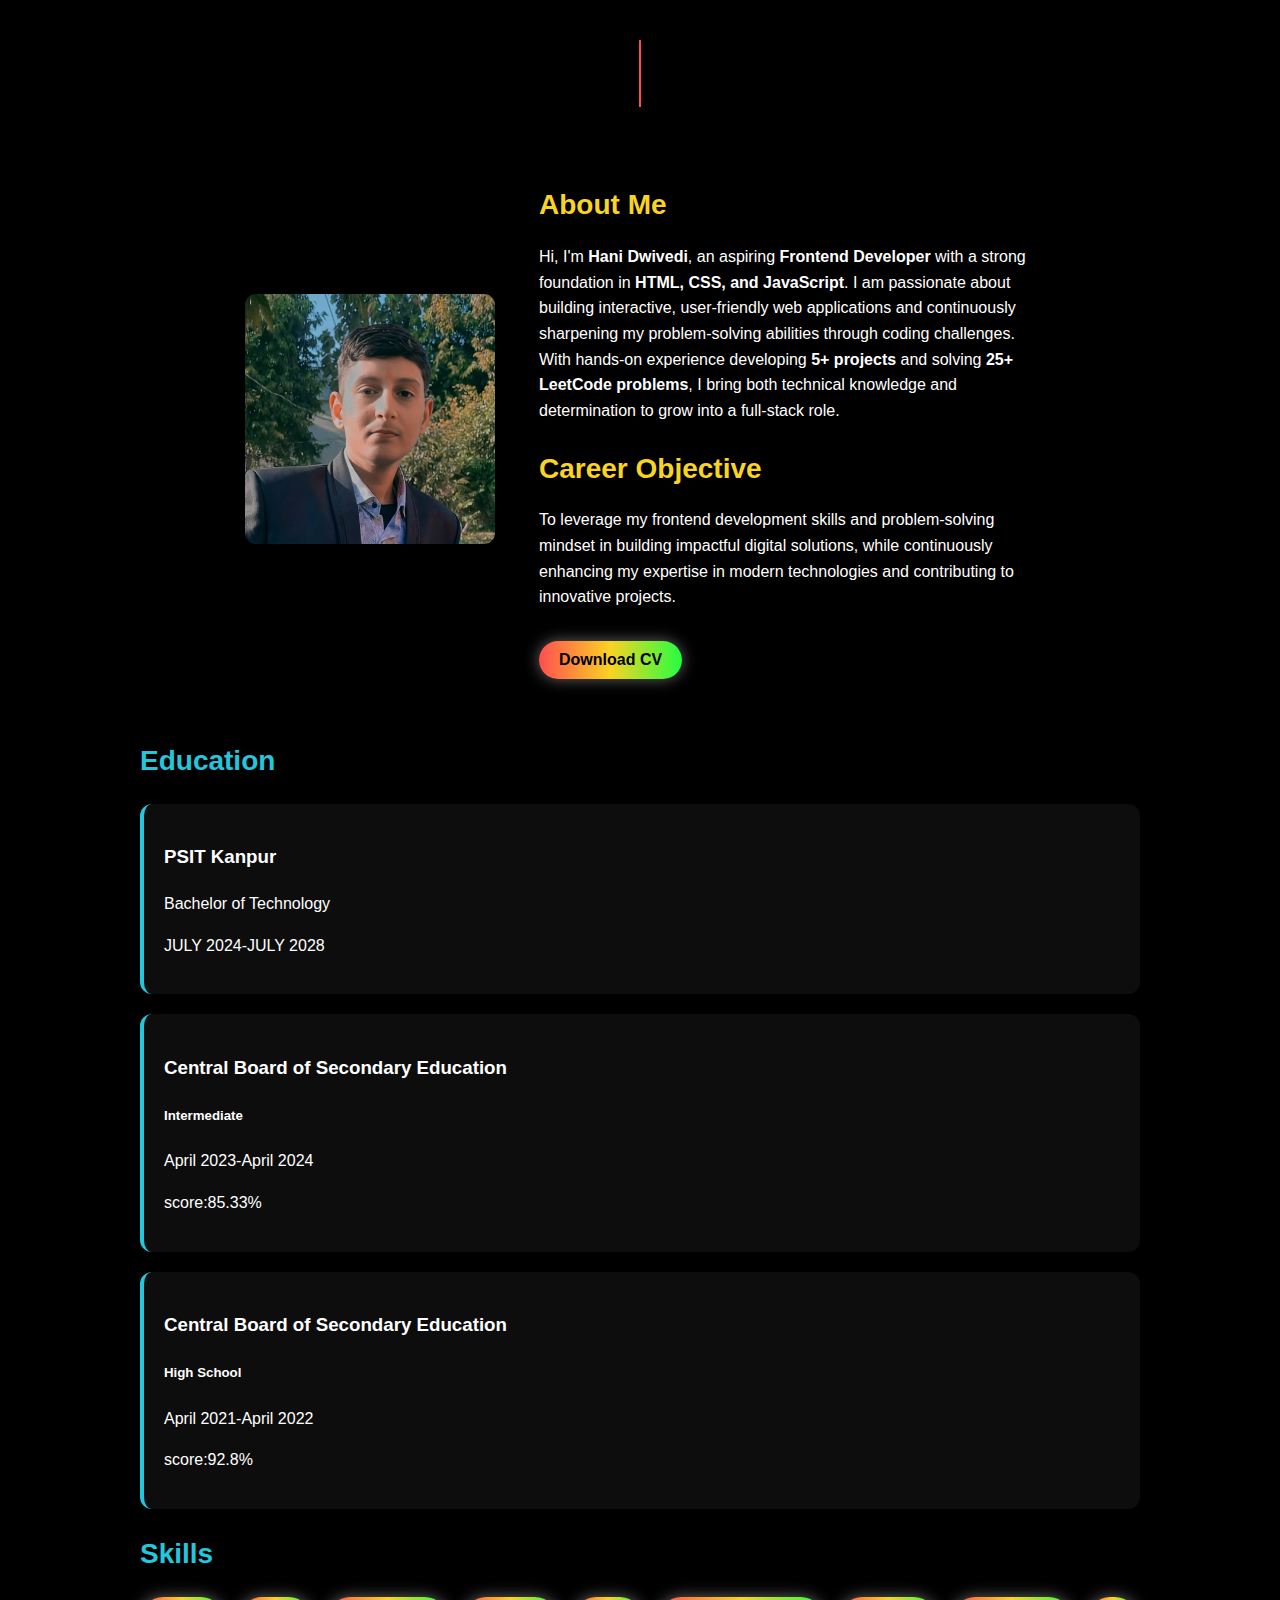
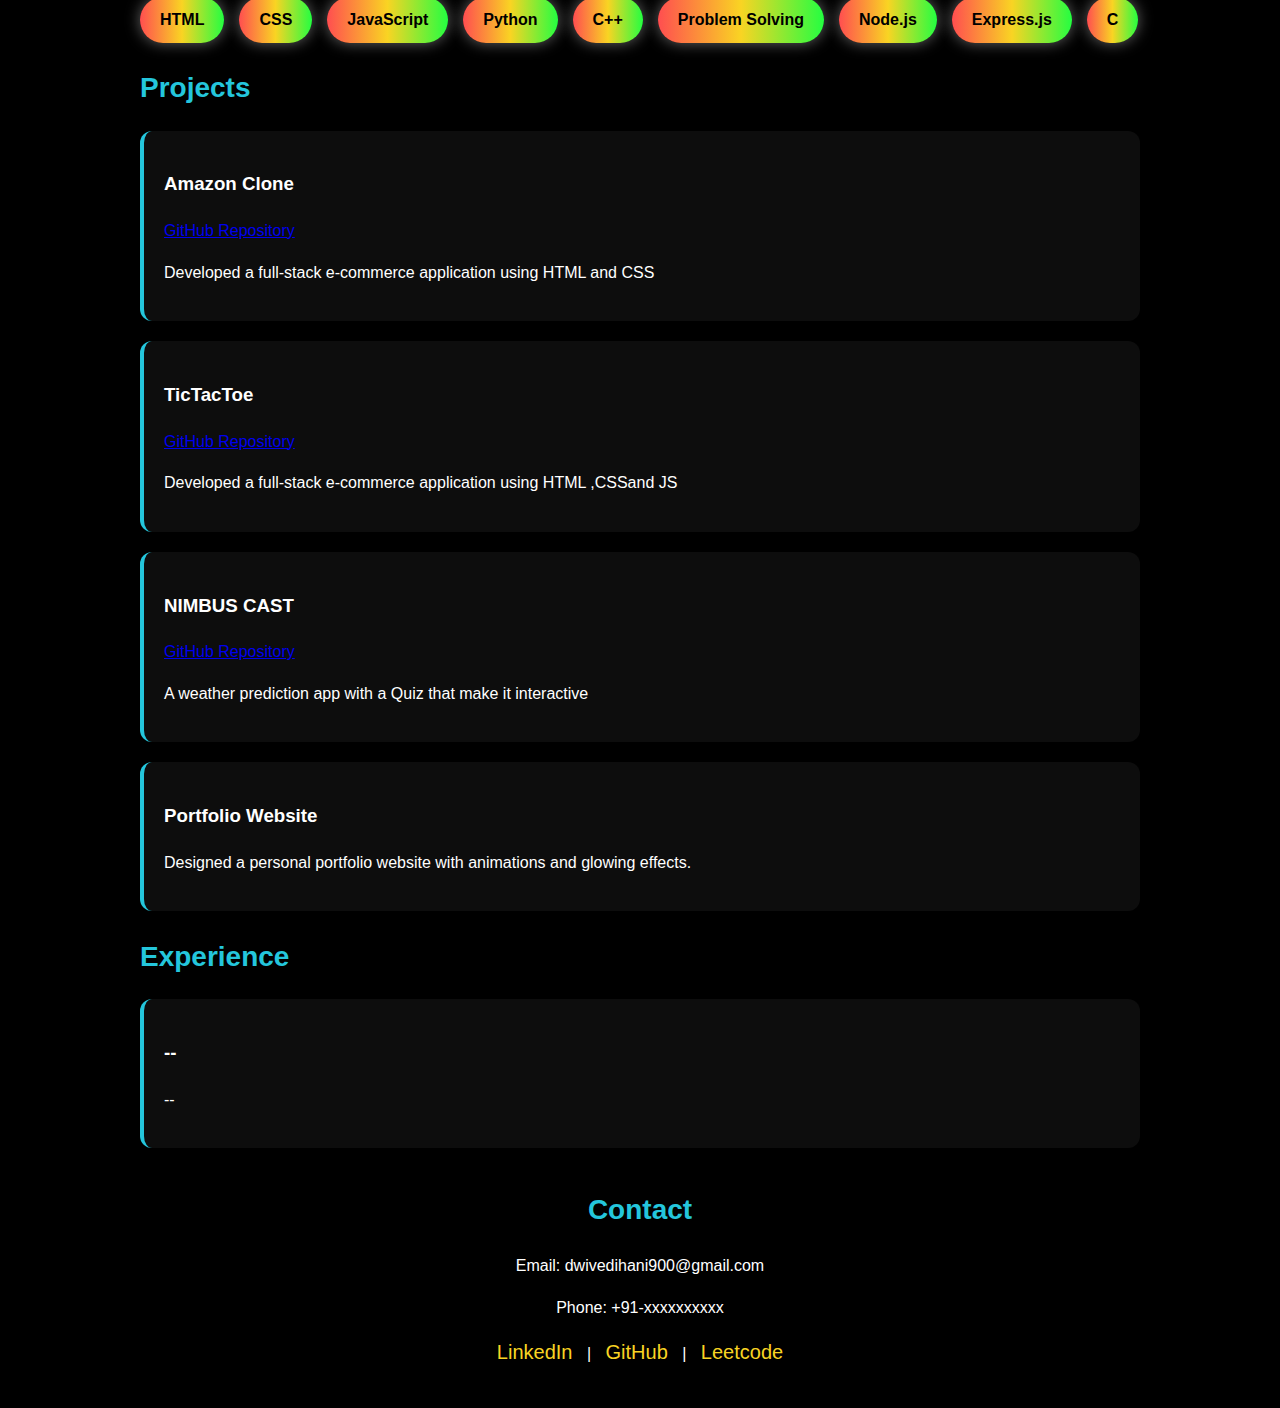
<file: index.HTML>
<!DOCTYPE html>
<html lang="en">
<head>
    <meta charset="UTF-8">
    <meta name="viewport" content="width=device-width, initial-scale=1.0">
    <title>Portfolio</title>
        <link rel="stylesheet" type="text/css" href="style.css">
</head><body></body>
<div class="container">

    <!-- Header -->
    <div class="line-container">
      <div class="text">HANI DWIVEDI </div>
      <div class="underline"></div>
    </div>

    <!-- Profile -->
    <div class="profile-card">
      <div class="profile-img">
        <img src="image.jpg" alt="Hani Dwivedi">
      </div>
      <div class="profile-details">
        <h2>About Me</h2>
  <p>
    Hi, I'm <b>Hani Dwivedi</b>, an aspiring <b>Frontend Developer</b> with a strong foundation 
    in <b>HTML, CSS, and JavaScript</b>. I am passionate about building interactive, 
    user-friendly web applications and continuously sharpening my problem-solving 
    abilities through coding challenges. With hands-on experience developing 
    <b>5+ projects</b> and solving <b>25+ LeetCode problems</b>, I bring both 
    technical knowledge and determination to grow into a full-stack role.
  </p>

  

  <h2>Career Objective</h2>
  <p>
    To leverage my frontend development skills and problem-solving mindset 
    in building impactful digital solutions, while continuously enhancing 
    my expertise in modern technologies and contributing to innovative projects.
  </p>
        <button class="btn">Download CV</button>
      </div>
    </div>

    <!-- Education -->
    <h2>Education</h2>
    <div class="card">
      <h3>PSIT Kanpur</h3>
      <p>Bachelor of Technology </p>
      <p>JULY 2024-JULY 2028</p>
    </div>
    <div class="card">
      <h3>Central Board of Secondary Education</h3>
      <h5>Intermediate </h5>
      <p>April 2023-April 2024  </p>
      <p>score:85.33%</p>
    </div>
    <div class="card">
      <h3>Central Board of Secondary Education</h3>
      <h5>High School </h5>
      <p>April 2021-April 2022  </p>
      <p>score:92.8%</p>
    </div>
    <!-- Skills -->
    <h2>Skills</h2>
    <div class="skills">
      <div class="skill">HTML</div>
      <div class="skill">CSS</div>
      <div class="skill">JavaScript</div>
      <div class="skill">Python</div>
      <div class="skill">C++</div>
      <div class="skill">Problem Solving</div>
       <div class="skill">Node.js</div>
        <div class="skill"> Express.js</div>
         <div class="skill">C </div>
    </div>

    <!-- Projects -->
    <h2>Projects</h2>
    <div class="card">
      <h3>Amazon Clone</h3>
      <a href="https://github.com/HaniDwivedi/AmazonClone.git">GitHub Repository</a>
      <p>Developed a full-stack e-commerce application using HTML and CSS</p>
    </div>
     <div class="card">
      <h3>TicTacToe</h3>
      <a href="https://github.com/HaniDwivedi/TicTacToe.git">GitHub Repository</a>
      <p>Developed a full-stack e-commerce application using HTML ,CSSand JS</p>
    </div>
     <div class="card">
      <h3>NIMBUS CAST</h3>
      <a href="https://github.com/Harsh-Bajpai-1194/NimbusCast.git">GitHub Repository</a>
      <p> A weather prediction app with a  Quiz that make it interactive </p>
    </div>
    
    
    <div class="card">
      <h3>Portfolio Website</h3>
      <p>Designed a personal portfolio website with animations and glowing effects.</p>
    </div>

    <!-- Experience -->
    <h2>Experience</h2>
    <div class="card">
      <h3>--</h3>
      <p>--</p>
    </div>

    <!-- Contact -->
    <div class="contact">
      <h2>Contact</h2>
      <p>Email: dwivedihani900@gmail.com</p>
      <p>Phone: +91-xxxxxxxxxx</p>
      <div class="socials">
        <a href="https://www.linkedin.com/in/hani-dwivedi-80169b303">LinkedIn</a> |
        <a href="https://github.com/HaniDwivedi">GitHub</a> |
        <a href="https://leetcode.com/HaniDwivedi">Leetcode</a>
      </div>
    </div>

  </div>
</body>

</html>
</file>
<file: style.css>
body {
      margin: 0;
      padding: 0;
      font-family: 'Poppins', sans-serif;
      background-color: black;
      color: white;
      line-height: 1.6;
    }

    /* Center container */
    .container {
      width: 90%;
      max-width: 1000px;
      margin: auto;
      padding: 40px 0;
    }

    /* Header */
    .line-container {
      text-align: center;
      margin-bottom: 40px;
    }

    .text {
      font-size: 42px;
      font-weight: bold;
      white-space: nowrap;
      overflow: hidden;
      border-right: 2px solid #ff4e50;
      width: 0;
      margin: auto;
      animation: typing 3s steps(12, end) forwards;
    }

    .underline {
      height: 3px;
      width: 0;
      margin: 10px auto 0;
      background: linear-gradient(90deg, #ff4e50, #f9d423, #24fe41, #24c6dc);
      box-shadow: 0 0 10px #ff4e50, 0 0 20px #24fe41;
      animation: growLine 2s forwards ease-out 3s;
    }

    @keyframes typing { from { width: 0; } to { width: 13ch; } }
    @keyframes blink { 50% { border-color: transparent; } }
    @keyframes growLine { 0% { width: 0; } 100% { width: 60%; } }

    /* Profile section */
    .profile-card {
      display: flex;
      flex-wrap: wrap;
      align-items: center;
      justify-content: center;
      gap: 40px;
      margin-bottom: 60px;
    }

    .profile-img {
      width: 250px;
      height: 250px;
      border-radius: 15px;
      overflow: hidden;
      border: 4px solid transparent;
      animation: borderGlow 3s infinite linear;
    }

    .profile-img img {
      width: 100%;
      height: 100%;
      object-fit: cover;
    }

    .profile-details {
      max-width: 500px;
    }

    .profile-details h2 {
      margin-bottom: 10px;
      color: #f9d423;
    }

    /* Section titles */
    h2 {
      font-size: 28px;
      margin-bottom: 20px;
      color: #24c6dc;
    }

    /* Skills */
    .skills {
      display: flex;
      flex-wrap: wrap;
      gap: 15px;
    }

    .skill {
      padding: 10px 20px;
      border-radius: 25px;
      background: linear-gradient(90deg, #ff4e50, #f9d423, #24fe41);
      color: black;
      font-weight: bold;
      box-shadow: 0 0 15px rgba(255,255,255,0.4);
      transition: transform 0.3s;
    }

    .skill:hover {
      transform: scale(1.1);
    }

    /* Projects & Experience */
    .card {
      background: rgba(255,255,255,0.05);
      padding: 20px;
      border-radius: 12px;
      margin-bottom: 20px;
      border-left: 4px solid #24c6dc;
      transition: transform 0.3s;
    }
    .card:hover {
      transform: translateX(5px);
    }

    /* Contact */
    .contact {
      text-align: center;
      margin-top: 40px;
    }

    .socials a {
      margin: 0 10px;
      text-decoration: none;
      font-size: 20px;
      color: #f9d423;
      transition: color 0.3s;
    }
    .socials a:hover {
      color: #24fe41;
    }

    /* Button */
    .btn {
      display: inline-block;
      margin-top: 15px;
      padding: 10px 20px;
      border-radius: 25px;
      border: none;
      font-size: 16px;
      cursor: pointer;
      background: linear-gradient(90deg, #ff4e50, #f9d423, #24fe41);
      color: black;
      font-weight: bold;
      box-shadow: 0 0 15px rgba(255, 255, 255, 0.4);
      transition: transform 0.3s, box-shadow 0.3s;
    }
    .btn:hover {
      transform: scale(1.05);
      box-shadow: 0 0 25px rgba(255, 255, 255, 0.7);
    }

    /* Animations */
    @keyframes borderGlow {
      0% { border-color: #ff4e50; box-shadow: 0 0 10px #ff4e50; }
      25% { border-color: #f9d423; box-shadow: 0 0 10px #f9d423; }
      50% { border-color: #24fe41; box-shadow: 0 0 10px #24fe41; }
      75% { border-color: #24c6dc; box-shadow: 0 0 10px #24c6dc; }
      100% { border-color: #ff4e50; box-shadow: 0 0 10px #ff4e50; }
    }
</file>
